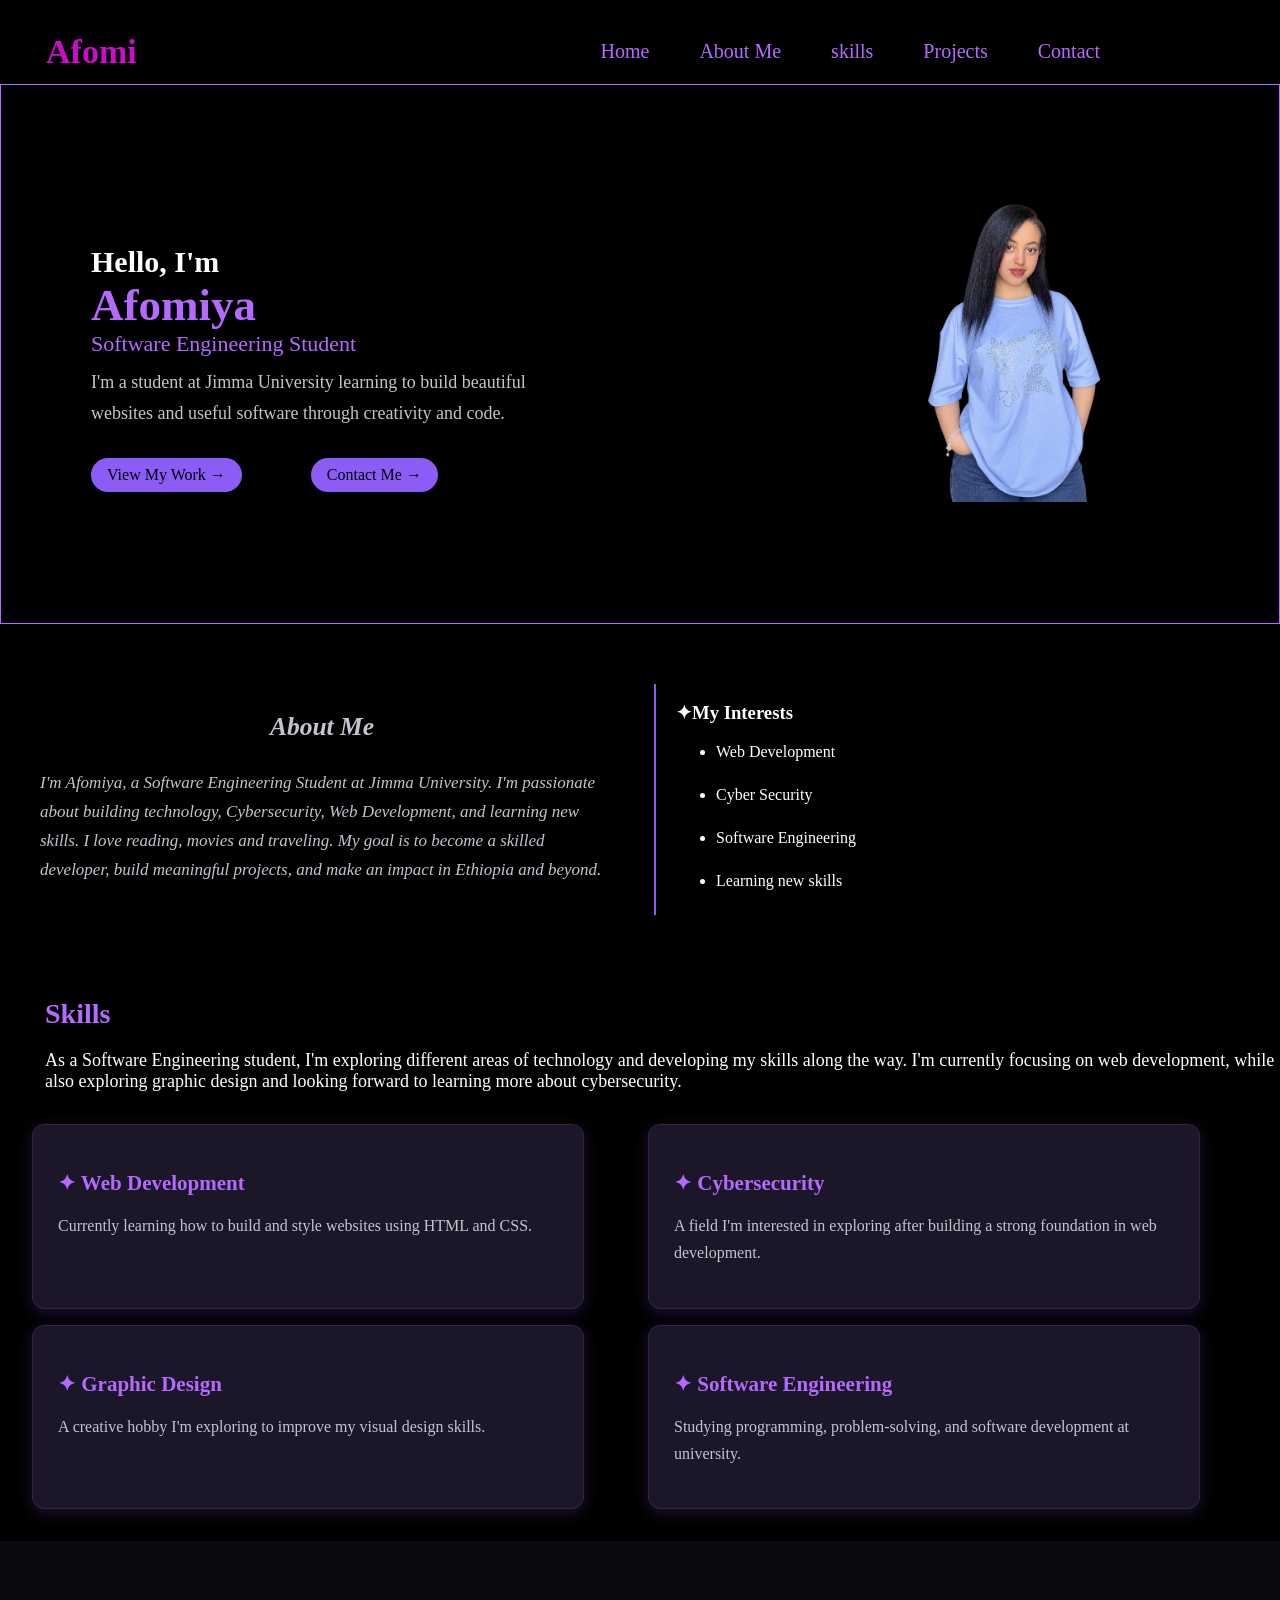
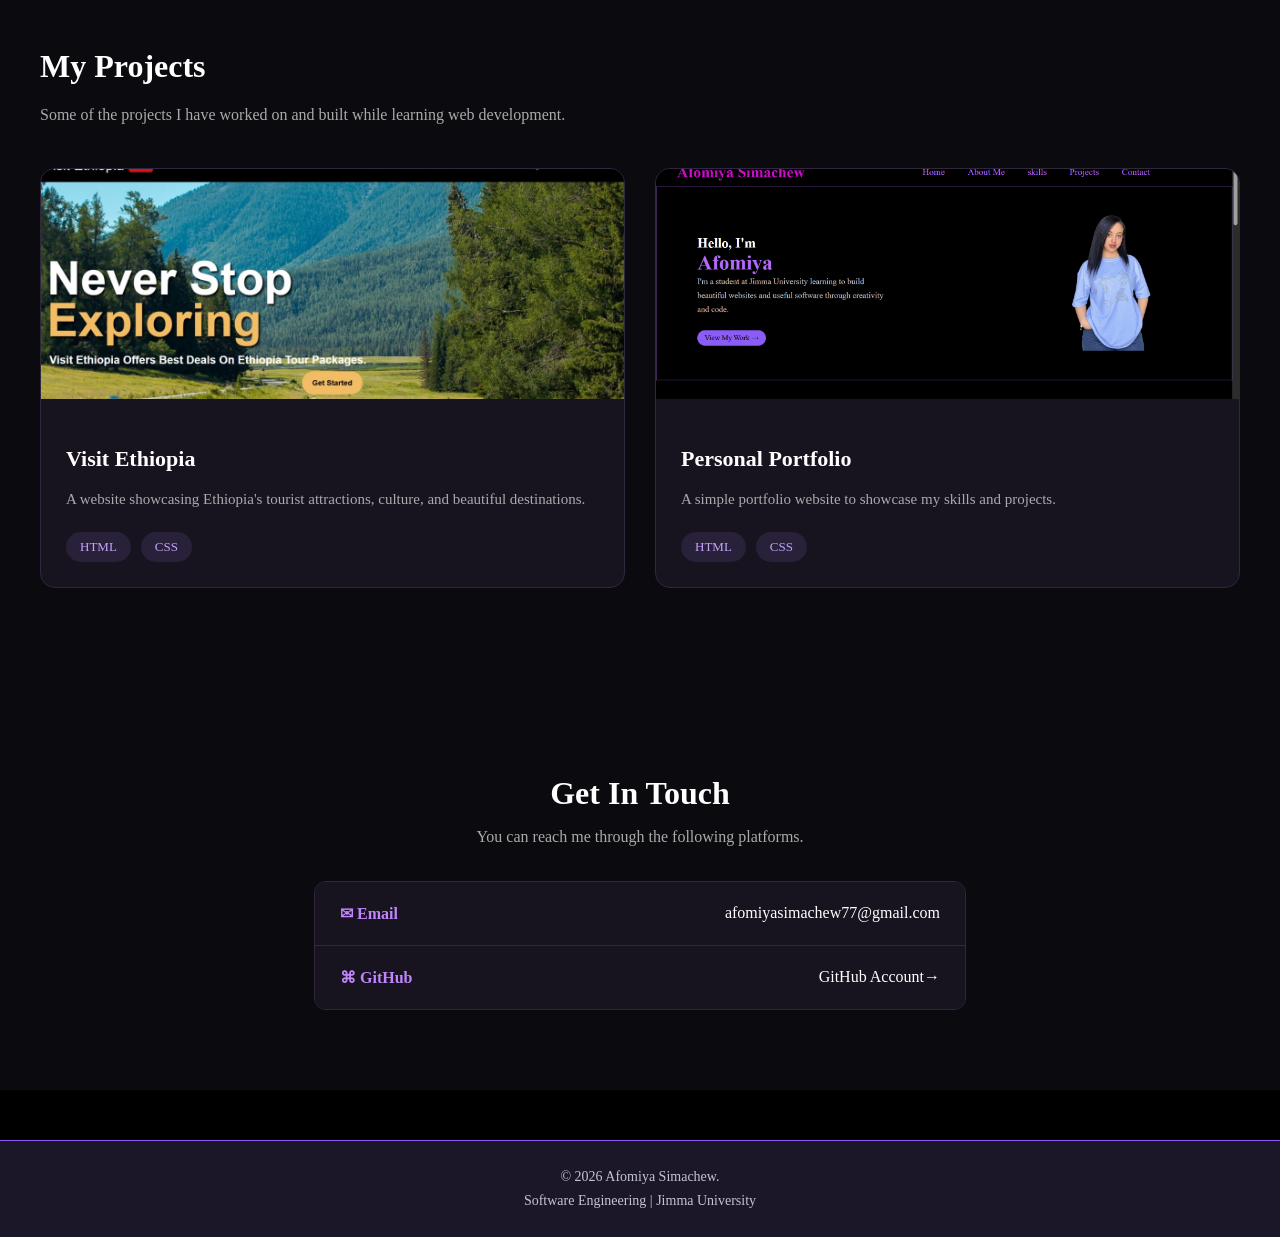
<file: index.html>
<!DOCTYPE html>
<html lang="en">
  <head>
    <title>My Portfolio</title>
    
    <link rel="stylesheet" href="style.css">

  </head>
  <body>
<div class="header">
      <h1>
        Afomi
    </h1>
      <ul>
        <li><a href="#Home">Home</a></li>
        <li><a href="#about">About Me</a></li>
        <li><a href="#skills">skills</a></li>
        <li><a href="#projects">Projects</a></li>
        <li><a href="#contact">Contact</a></li>
      </ul>
    </div>
</header>
    <div class="hero" id="Home">
      <div class="hero-text">
      <p class="subtitle"> Hello, I'm</p>
      <h2>Afomiya</h2>
       <p class="edit">Software Engineering Student</p> 
      <p class="intro">I'm a student at Jimma University learning to build beautiful websites and useful software through creativity and code.</p>
      <a href="#projects">View My Work &#8594;</a>
      <a href="#contact">Contact Me &#8594;</a>
      </div>
      <div class="hero-image">
        <img src="../images/afomiya.jpg" alt="Afomiya's profile picture">
      </div>
    </div>

    <div class="about" id="about">
      <div class="about-info">
      <h2>About Me</h2>
      <p>I'm Afomiya, a Software Engineering Student at Jimma University. I'm passionate about building technology, Cybersecurity, Web Development, and learning new skills. I love reading, movies and traveling. My goal is to become a skilled developer, build meaningful projects, and make an impact in Ethiopia and beyond.</p>
      </div>
      <div class="interests">
      <h3><span class="star">✦</span>My Interests</h3>
      <ul >
        <li>Web Development</li>
        <li>Cyber Security</li>
        <li>Software Engineering</li>
        <li>Learning new skills</li>
      </ul>
    </div>
    </div>
    <div class="skills" id="skills">
      <h2>Skills </h2>
      <p class="skills-intro">
        As a Software Engineering student, I'm exploring different areas
    of technology and developing my skills along the way. I'm currently
    focusing on web development, while also exploring graphic design
    and looking forward to learning more about cybersecurity.
      </p>
    </div>
     <div class="skill-container">
      <div class="skill-card">
    <h3>✦ Web Development</h3>
    <p>Currently learning how to build and style websites using HTML and CSS.</p>
</div>

<div class="skill-card">
    <h3>✦ Cybersecurity</h3>
    <p>A field I'm interested in exploring after building a strong foundation in web development.</p>
</div>

<div class="skill-card">
    <h3>✦ Graphic Design</h3>
    <p>A creative hobby I'm exploring to improve my visual design skills.</p>
</div>

<div class="skill-card">
    <h3>✦ Software Engineering</h3>
    <p>Studying programming, problem-solving, and software development at university.</p>
</div>
</div>
<section id="projects" class="projects-section">

    <div class="projects-header">
        <h2>My Projects</h2>
        <p>Some of the projects I have worked on and built while learning web development.</p>
    </div>

    <div class="projects-container">

        <div class="project-card">
            <div class="project-image">
                <img src="../images/visit.jpg" alt="Visit Ethiopia Website">
            </div>

            <div class="project-info">
                <h3>Visit Ethiopia</h3>
                <p>A website showcasing Ethiopia's tourist attractions, culture, and beautiful destinations.</p>

                <div class="project-tech">
                    <span>HTML</span>
                    <span>CSS</span>
                </div>
            </div>
        </div>

        <div class="project-card">
            <div class="project-image">
                <img src="/images/Screenshot 2026-11-04 225033.png" alt="Login Page">
            </div>

            <div class="project-info">
                <h3>Personal Portfolio</h3>
                <p>A simple portfolio website to showcase my skills and projects.</p>

                <div class="project-tech">
                    <span>HTML</span>
                    <span>CSS</span>
                </div>
            </div>
        </div>
    </div>
</section>
    
<section id="contact" class="contact-section">

    <h2>Get In Touch</h2>
    <p class="contact-description">
        You can reach me through the following platforms.
    </p>

    <div class="contact-table">

        <div class="contact-row">
            <span class="contact-label">✉ Email</span>
            <a href="mailto:afomiyasimachew77@gmail.com">
                afomiyasimachew77@gmail.com
            </a>
        </div>

        <div class="contact-row">
            <span class="contact-label">⌘ GitHub</span>
            <a href="https://github.com/afomiyasimachew77-lgtm"target="_blank">
                GitHub Account→
            </a>
        </div>

    </div>

</section>
    <footer class="footer">
    <p>© 2026 Afomiya Simachew.</p>
    <p>Software Engineering | Jimma University</p>
</footer>
    </body>
</html>
</file>
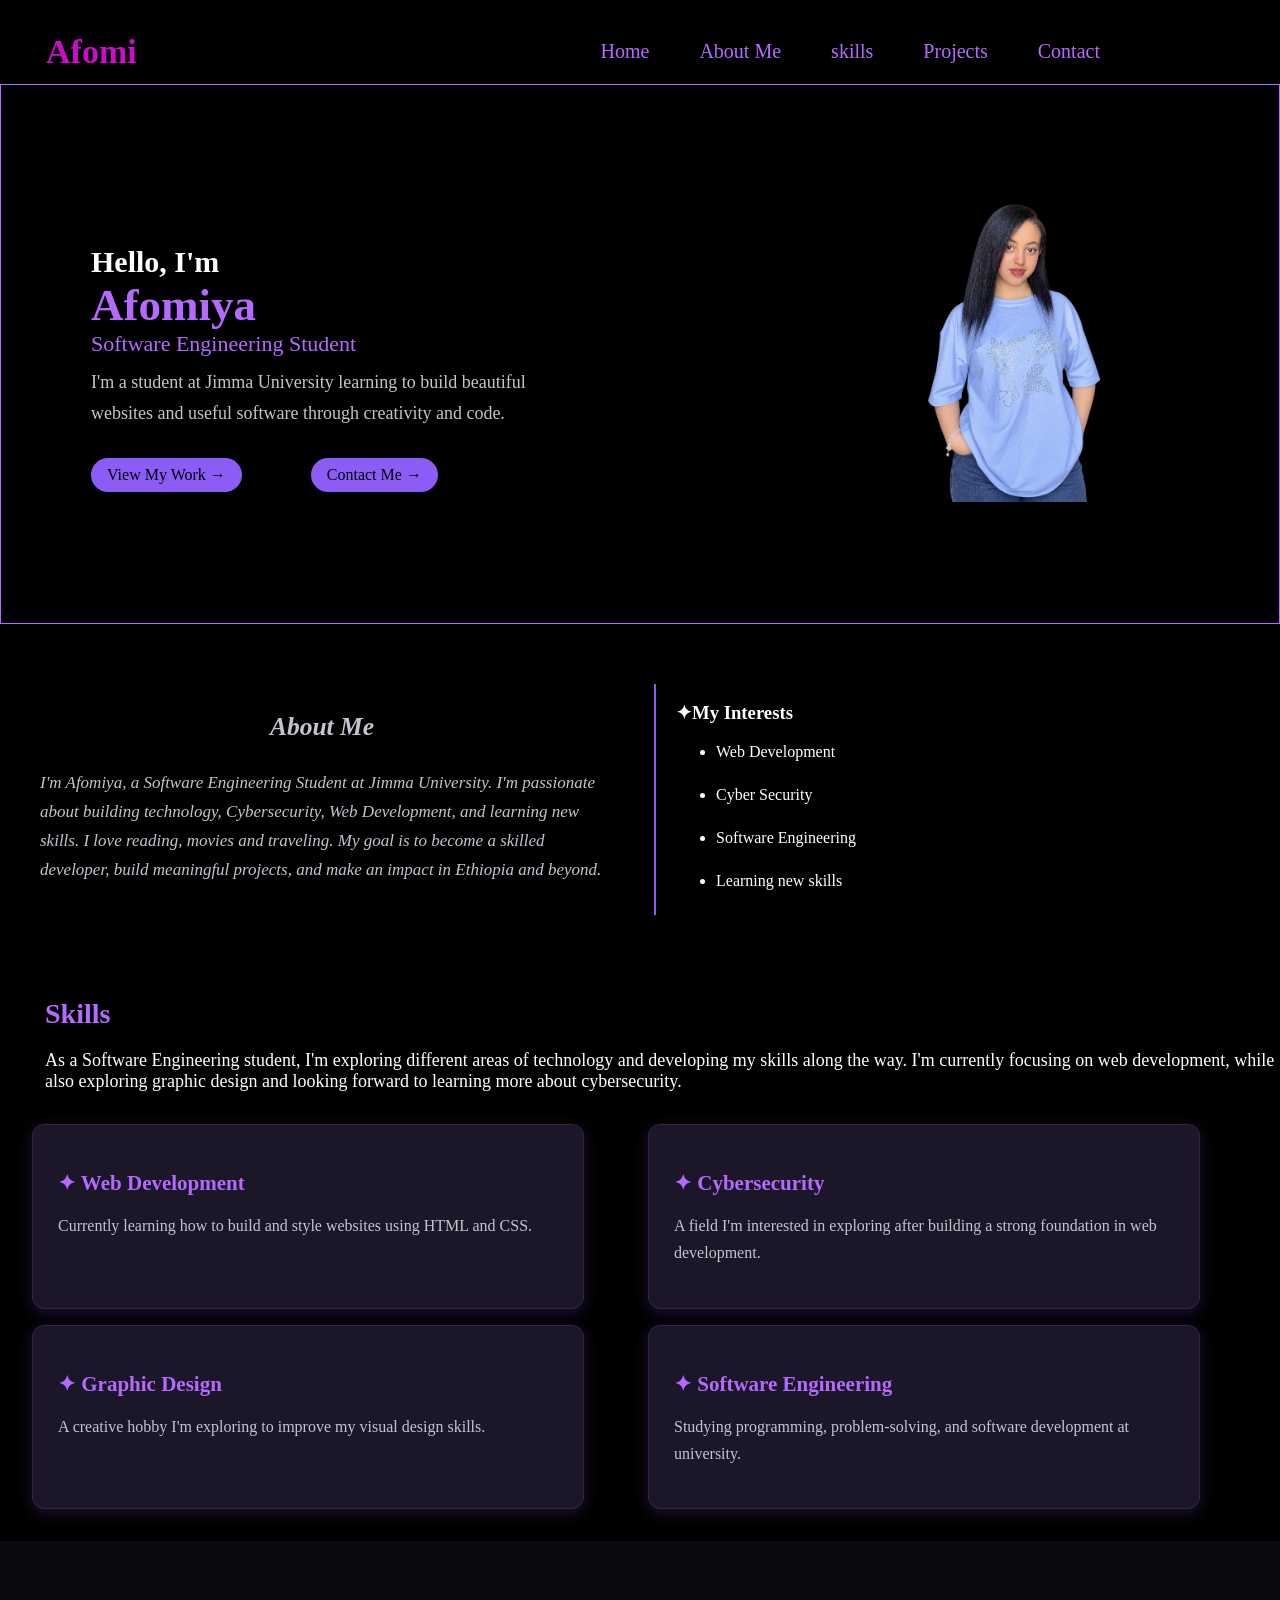
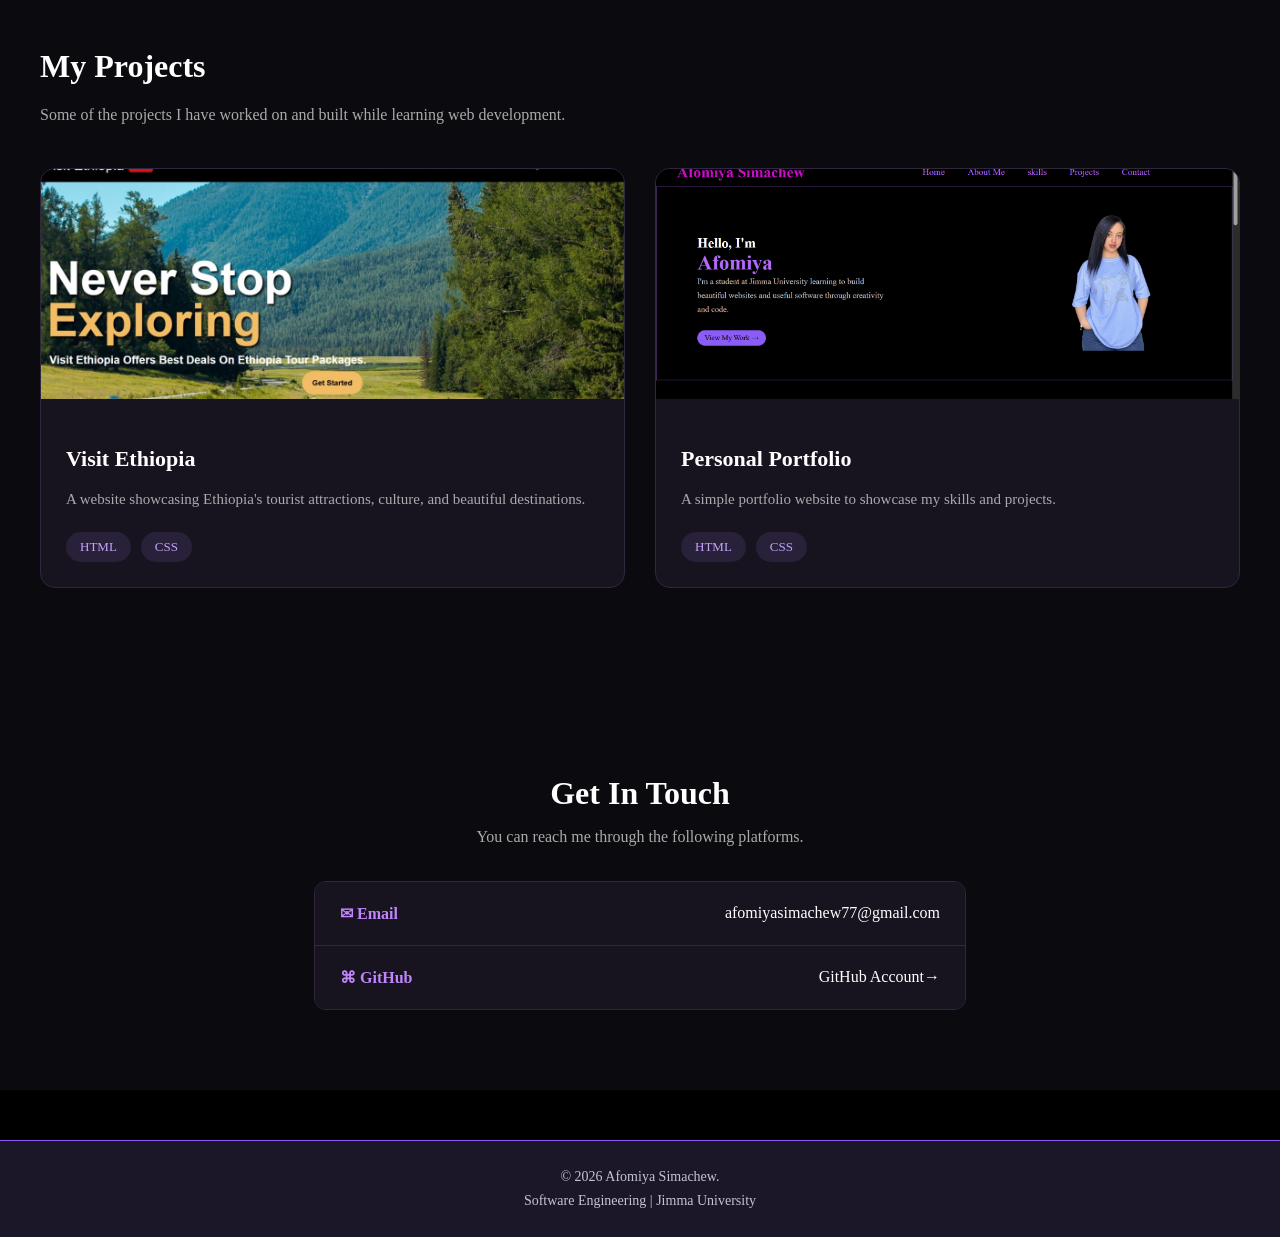
<file: html/index.html>
<!DOCTYPE html>
<html lang="en">
  <head>
    <title>My Portfolio</title>
    <!-- <link rel="stylesheet" href="../css/home.css">
    <link rel="stylesheet" href="../css/about.css">
    <link rel="stylesheet" href="../css/contact.css">
    <link rel="stylesheet" href="../css/footer.css">
    <link rel="stylesheet" href="../css/skill.css">
    <link rel="stylesheet" href="../css/projects.css"> -->
    <link rel="stylesheet" href="../portifolion .css">

  </head>
  <body>
<div class="header">
      <h1>
        Afomi
    </h1>
      <ul>
        <li><a href="#Home">Home</a></li>
        <li><a href="#about">About Me</a></li>
        <li><a href="#skills">skills</a></li>
        <li><a href="#projects">Projects</a></li>
        <li><a href="#contact">Contact</a></li>
      </ul>
    </div>
</header>
    <div class="hero" id="Home">
      <div class="hero-text">
      <p class="subtitle"> Hello, I'm</p>
      <h2>Afomiya</h2>
       <p class="edit">Software Engineering Student</p> 
      <p class="intro">I'm a student at Jimma University learning to build beautiful websites and useful software through creativity and code.</p>
      <a href="#projects">View My Work &#8594;</a>
      <a href="#contact">Contact Me &#8594;</a>
      </div>
      <div class="hero-image">
        <img src="../images/afomiya.jpg" alt="Afomiya's profile picture">
      </div>
    </div>

    <div class="about" id="about">
      <div class="about-info">
      <h2>About Me</h2>
      <p>I'm Afomiya, a Software Engineering Student at Jimma University. I'm passionate about building technology, Cybersecurity, Web Development, and learning new skills. I love reading, movies and traveling. My goal is to become a skilled developer, build meaningful projects, and make an impact in Ethiopia and beyond.</p>
      </div>
      <div class="interests">
      <h3><span class="star">✦</span>My Interests</h3>
      <ul >
        <li>Web Development</li>
        <li>Cyber Security</li>
        <li>Software Engineering</li>
        <li>Learning new skills</li>
      </ul>
    </div>
    </div>
    <div class="skills" id="skills">
      <h2>Skills </h2>
      <p class="skills-intro">
        As a Software Engineering student, I'm exploring different areas
    of technology and developing my skills along the way. I'm currently
    focusing on web development, while also exploring graphic design
    and looking forward to learning more about cybersecurity.
      </p>
    </div>
     <div class="skill-container">
      <div class="skill-card">
    <h3>✦ Web Development</h3>
    <p>Currently learning how to build and style websites using HTML and CSS.</p>
</div>

<div class="skill-card">
    <h3>✦ Cybersecurity</h3>
    <p>A field I'm interested in exploring after building a strong foundation in web development.</p>
</div>

<div class="skill-card">
    <h3>✦ Graphic Design</h3>
    <p>A creative hobby I'm exploring to improve my visual design skills.</p>
</div>

<div class="skill-card">
    <h3>✦ Software Engineering</h3>
    <p>Studying programming, problem-solving, and software development at university.</p>
</div>
</div>
<section id="projects" class="projects-section">

    <div class="projects-header">
        <h2>My Projects</h2>
        <p>Some of the projects I have worked on and built while learning web development.</p>
    </div>

    <div class="projects-container">

        <div class="project-card">
            <div class="project-image">
                <img src="../images/visit.jpg" alt="Visit Ethiopia Website">
            </div>

            <div class="project-info">
                <h3>Visit Ethiopia</h3>
                <p>A website showcasing Ethiopia's tourist attractions, culture, and beautiful destinations.</p>

                <div class="project-tech">
                    <span>HTML</span>
                    <span>CSS</span>
                </div>
            </div>
        </div>

        <div class="project-card">
            <div class="project-image">
                <img src="/images/Screenshot 2026-11-04 225033.png" alt="Login Page">
            </div>

            <div class="project-info">
                <h3>Personal Portfolio</h3>
                <p>A simple portfolio website to showcase my skills and projects.</p>

                <div class="project-tech">
                    <span>HTML</span>
                    <span>CSS</span>
                </div>
            </div>
        </div>
    </div>
</section>
    
<section id="contact" class="contact-section">

    <h2>Get In Touch</h2>
    <p class="contact-description">
        You can reach me through the following platforms.
    </p>

    <div class="contact-table">

        <div class="contact-row">
            <span class="contact-label">✉ Email</span>
            <a href="mailto:afomiyasimachew77@gmail.com">
                afomiyasimachew77@gmail.com
            </a>
        </div>

        <div class="contact-row">
            <span class="contact-label">⌘ GitHub</span>
            <a href="https://github.com/afomiyasimachew77-lgtm"target="_blank">
                GitHub Account→
            </a>
        </div>

    </div>

</section>
    <footer class="footer">
    <p>© 2026 Afomiya Simachew.</p>
    <p>Software Engineering | Jimma University</p>
</footer>
    </body>
</html>
</file>
<file: style.css>
@media (max-width: 768px) {

    .header {
        flex-direction: column;
        gap: 15px;
    }

    .header ul {
        margin-right: 0;
        padding: 0;
        gap: 15px;
        flex-wrap: wrap;
        justify-content: center;
    }

    .header a {
        font-size: 15px;
    }

    .hero {
        flex-direction: column-reverse;
        text-align: center;
        padding: 40px 20px;
    }

    .hero-image {
        width: 200px;
    }

    .hero-image img {
        height: 200px;
    }

    .hero-text {
        width: 100%;
    }

    .about {
        flex-direction: column;
        gap: 20px;
    }

    .interests {
        width: 100%;
        border-left: none;
        border-top: 2px solid #8b5cf6;
    }

    .projects {
        padding: 30px 20px;
    }

    .project-card {
        max-width: 100%;
    }
}
body {
  background-color: black;
  color: white;
  margin:0;
}

.header {
    display:flex;
     justify-content: space-between; 
    align-items: center;
    font-size: 17px;
    color:rgba(233, 12, 233, 0.879);
    padding: 10px 30px;
    margin-left: 16px;
  }

  .header ul {
    display:flex;
    list-style: none;
    gap: 50px;
    margin-right: 150px;
    }
  .header a {
    text-decoration: none;
    color:#b56aff;
    transition: color 0.3s ease;
    font-size: 20px;
    
  }
.header a:hover {
    color: #e0b3ff;
  }
  .hero {
    padding: 60px 40px;
    min-height: 60vh;
    gap: 15px;
    align-items: center;
    justify-content: flex-start;
    display: flex;
    box-sizing: border-box;
    border: 1px solid #b56aff;
    margin-top: -20px;
  }
  .hero h2 {
    font-size: 45px;
    color:#b56aff;
    margin-bottom: 0;
    margin-top: 0;
  }
  .edit {
    font-size: 22px;
    color:#b56aff;
    margin-top: 0;
    margin-bottom:10px;
  }
  .subtitle {
    font-size: 30px;
    font-weight: bold;
    margin-bottom: 0;
  }
  .hero a {
    text-decoration: none;
    color: black;
    background-color: #8b5cf6;
    padding: 8px 16px;
    border-radius: 18px;
    display:inline-block;
    margin-right: 65px;
  }
  .hero a:hover {
    background-color: #a78bfa;
    transition: background-color 0.3s ease;
  }
  .hero-image {
  width: 280px;
  flex-shrink: 0;
  margin-right: 60px;
}
 .hero-image img {
     
     height: 300px;
     object-fit: cover;
     object-position: top;
    border-radius: 15px;  
 }
 .hero-text {
  flex: 1;
  max-width: 100%;
  margin-left: 50px;
  margin-right: 350px;
  
 }
  .intro {
    font-size: 18px;
    line-height: 1.7;
    margin-bottom: 30px;
    color: #c4c4d0;
    max-width: 550px;
    margin-top: 0;
  }
  .about {
    display: flex;
    justify-content: space-between;
    align-items: flex-start;
    padding: 60px 40px;
    gap: 50px;
  }
  .about-info {
    max-width: 600px;
    line-height: 1.7;
    flex: 1;
    color: #c4c4d0;
    font-size: 17px;
    font-style: italic;

  }
  .about-info h2 {
    text-align: center;
  }
  .interests {
    flex: 1;
    border-left: 2px solid #8b5cf6;
    padding-left: 20px;
   
  }
  .interests li{
    margin-bottom: 25px;
  }
  .skill-container{
    display: grid;
    grid-template-columns: repeat(auto-fit,minmax(max(200px,40%), 1fr));
    gap:1rem;
    margin:2rem;
  }

  .skill-card {
    background-color:#1c1728;
    padding: 25px;
    border-radius: 12px;
    max-width: 500px;
   
    box-shadow: 0 4px 15px rgba(139, 92, 246, 0.2);
    transition: all 0.3s ease;
    cursor: pointer;
    border: 1px solid #35234d;
    gap: 1.5rem;
  }
  .skill-card h3 {
    font-size: 21px;
    margin-bottom: 12px;
    color: #b56aff;
  }
  .skill-card:hover {
    box-shadow: 0 8px 20px rgba(139, 92, 246, 0.4);
    transform: translateY(-5px);
  }
  .skill-card p {
    color: #c4c4d0;
    line-height: 1.7;
 }

.skill-status {
    display: inline-block;
    color: #b56aff;
    background-color: #302044;
    padding: 5px 12px;
    border-radius: 20px;
    font-size: 13px;
    margin-top: 10px;
  }
.skill-status.progress {
    color: #d6b8ff;
  }
.tech {
    font-size: 14px;
    margin-top: 15px;
  }
  #skills  {
      margin-left: 15px;
  }
  #skills h2 {
      color: #b56aff;
      font-size: 28px;
      margin-bottom: 20px;
      margin-left: 30px;
  }
  #skills p {
      font-size: 18px;
      margin-bottom: 30px;
      margin-left: 30px;
  }
  .projects-section {
    padding: 80px 40px;
    background-color: #0b0b0f;
}
.projects-header {
    margin-bottom: 40px;
    max-width: 650px;
}
.projects-header h2 {
    font-size: 32px;
    color: white;
    margin-bottom: 15px;
}
.projects-header p {
    color: #aaa;
    font-size: 16px;
    line-height: 1.7;
}
.projects-container {
    display: grid;
    grid-template-columns: repeat(2, 1fr);
    gap: 30px;
}
.project-card {
    background-color: #17141f;
    border: 1px solid #30263e;
    border-radius: 15px;
    overflow: hidden;
    transition: 0.3s ease;
}
.project-card:hover {
    transform: translateY(-8px);
    border-color: #ffb6d9;
    box-shadow: 0 8px 25px rgba(255, 182, 217, 0.15);
}
.project-image {
    width: 100%;
    height: 230px;
    overflow: hidden;
    background-color: #211a2c;
}
.project-image img {
    width: 100%;
    height: 100%;
    object-fit: cover;
}
.project-info {
    padding: 25px;
}
.project-info h3 {
    color: white;
    font-size: 22px;
    margin-bottom: 12px;
}
.project-info p {
    color: #aaa;
    font-size: 15px;
    line-height: 1.7;
    margin-bottom: 20px;
}
.project-tech {
    display: flex;
    gap: 10px;
    flex-wrap: wrap;
}
.project-tech span {
    color: #c4a5ff;
    background-color: #292039;
    padding: 7px 14px;
    border-radius: 20px;
    font-size: 13px;
}
@media (max-width: 768px) {
    .projects-container {
        grid-template-columns: 1fr;
    }
    .projects-section {
        padding: 60px 20px;
    }
}
.contact-section {
    padding: 80px 40px;
    background-color: #0b0b0f;
    text-align: center;
}

.contact-section h2 {
    color: white;
    font-size: 32px;
    margin-bottom: 12px;
}

.contact-description {
    color: #aaa;
    margin-bottom: 35px;
}

/* Contact Table */
.contact-table {
    max-width: 650px;
    margin: auto;
    border: 1px solid #30263e;
    border-radius: 12px;
    overflow: hidden;
}

.contact-row {
    display: flex;
    justify-content: space-between;
    align-items: center;
    padding: 22px 25px;
    background-color: #17141f;
    border-bottom: 1px solid #30263e;
    transition: 0.3s;
}

.contact-row:last-child {
    border-bottom: none;
}

.contact-row:hover {
    background-color: #292039;
}

.contact-label {
    color: #c084fc;
    font-weight: bold;
}

.contact-row a {
    color: white;
    text-decoration: none;
    transition: 0.3s;
}

.contact-row a:hover {
    color: #ffb6d9;
}

@media (max-width: 600px) {
    .contact-row {
        flex-direction: column;
        gap: 12px;
        align-items: flex-start;
    }
}
.footer {
    background-color: #1c1728;
    text-align: center;
    padding: 20px;
    margin-top: 50px;
    border-top: 1px solid #8b5cf6;
}

.footer p {
    color: #c4c4d0;
    font-size: 14px;
    margin: 8px;
}
</file>
<file: portifolion .css>
@media (max-width: 768px) {

    .header {
        flex-direction: column;
        gap: 15px;
    }

    .header ul {
        margin-right: 0;
        padding: 0;
        gap: 15px;
        flex-wrap: wrap;
        justify-content: center;
    }

    .header a {
        font-size: 15px;
    }

    .hero {
        flex-direction: column-reverse;
        text-align: center;
        padding: 40px 20px;
    }

    .hero-image {
        width: 200px;
    }

    .hero-image img {
        height: 200px;
    }

    .hero-text {
        width: 100%;
    }

    .about {
        flex-direction: column;
        gap: 20px;
    }

    .interests {
        width: 100%;
        border-left: none;
        border-top: 2px solid #8b5cf6;
    }

    .projects {
        padding: 30px 20px;
    }

    .project-card {
        max-width: 100%;
    }
}
body {
  background-color: black;
  color: white;
  margin:0;
}

.header {
    display:flex;
     justify-content: space-between; 
    align-items: center;
    font-size: 17px;
    color:rgba(233, 12, 233, 0.879);
    padding: 10px 30px;
    margin-left: 16px;
  }

  .header ul {
    display:flex;
    list-style: none;
    gap: 50px;
    margin-right: 150px;
    }
  .header a {
    text-decoration: none;
    color:#b56aff;
    transition: color 0.3s ease;
    font-size: 20px;
    
  }
.header a:hover {
    color: #e0b3ff;
  }
  .hero {
    padding: 60px 40px;
    min-height: 60vh;
    gap: 15px;
    align-items: center;
    justify-content: flex-start;
    display: flex;
    box-sizing: border-box;
    border: 1px solid #b56aff;
    margin-top: -20px;
  }
  .hero h2 {
    font-size: 45px;
    color:#b56aff;
    margin-bottom: 0;
    margin-top: 0;
  }
  .edit {
    font-size: 22px;
    color:#b56aff;
    margin-top: 0;
    margin-bottom:10px;
  }
  .subtitle {
    font-size: 30px;
    font-weight: bold;
    margin-bottom: 0;
  }
  .hero a {
    text-decoration: none;
    color: black;
    background-color: #8b5cf6;
    padding: 8px 16px;
    border-radius: 18px;
    display:inline-block;
    margin-right: 65px;
  }
  .hero a:hover {
    background-color: #a78bfa;
    transition: background-color 0.3s ease;
  }
  .hero-image {
  width: 280px;
  flex-shrink: 0;
  margin-right: 60px;
}
 .hero-image img {
     
     height: 300px;
     object-fit: cover;
     object-position: top;
    border-radius: 15px;  
 }
 .hero-text {
  flex: 1;
  max-width: 100%;
  margin-left: 50px;
  margin-right: 350px;
  
 }
  .intro {
    font-size: 18px;
    line-height: 1.7;
    margin-bottom: 30px;
    color: #c4c4d0;
    max-width: 550px;
    margin-top: 0;
  }
  .about {
    display: flex;
    justify-content: space-between;
    align-items: flex-start;
    padding: 60px 40px;
    gap: 50px;
  }
  .about-info {
    max-width: 600px;
    line-height: 1.7;
    flex: 1;
    color: #c4c4d0;
    font-size: 17px;
    font-style: italic;

  }
  .about-info h2 {
    text-align: center;
  }
  .interests {
    flex: 1;
    border-left: 2px solid #8b5cf6;
    padding-left: 20px;
   
  }
  .interests li{
    margin-bottom: 25px;
  }
  .skill-container{
    display: grid;
    grid-template-columns: repeat(auto-fit,minmax(max(200px,40%), 1fr));
    gap:1rem;
    margin:2rem;
  }

  .skill-card {
    background-color:#1c1728;
    padding: 25px;
    border-radius: 12px;
    max-width: 500px;
   
    box-shadow: 0 4px 15px rgba(139, 92, 246, 0.2);
    transition: all 0.3s ease;
    cursor: pointer;
    border: 1px solid #35234d;
    gap: 1.5rem;
  }
  .skill-card h3 {
    font-size: 21px;
    margin-bottom: 12px;
    color: #b56aff;
  }
  .skill-card:hover {
    box-shadow: 0 8px 20px rgba(139, 92, 246, 0.4);
    transform: translateY(-5px);
  }
  .skill-card p {
    color: #c4c4d0;
    line-height: 1.7;
 }

.skill-status {
    display: inline-block;
    color: #b56aff;
    background-color: #302044;
    padding: 5px 12px;
    border-radius: 20px;
    font-size: 13px;
    margin-top: 10px;
  }
.skill-status.progress {
    color: #d6b8ff;
  }
.tech {
    font-size: 14px;
    margin-top: 15px;
  }
  #skills  {
      margin-left: 15px;
  }
  #skills h2 {
      color: #b56aff;
      font-size: 28px;
      margin-bottom: 20px;
      margin-left: 30px;
  }
  #skills p {
      font-size: 18px;
      margin-bottom: 30px;
      margin-left: 30px;
  }
  .projects-section {
    padding: 80px 40px;
    background-color: #0b0b0f;
}
.projects-header {
    margin-bottom: 40px;
    max-width: 650px;
}
.projects-header h2 {
    font-size: 32px;
    color: white;
    margin-bottom: 15px;
}
.projects-header p {
    color: #aaa;
    font-size: 16px;
    line-height: 1.7;
}
.projects-container {
    display: grid;
    grid-template-columns: repeat(2, 1fr);
    gap: 30px;
}
.project-card {
    background-color: #17141f;
    border: 1px solid #30263e;
    border-radius: 15px;
    overflow: hidden;
    transition: 0.3s ease;
}
.project-card:hover {
    transform: translateY(-8px);
    border-color: #ffb6d9;
    box-shadow: 0 8px 25px rgba(255, 182, 217, 0.15);
}
.project-image {
    width: 100%;
    height: 230px;
    overflow: hidden;
    background-color: #211a2c;
}
.project-image img {
    width: 100%;
    height: 100%;
    object-fit: cover;
}
.project-info {
    padding: 25px;
}
.project-info h3 {
    color: white;
    font-size: 22px;
    margin-bottom: 12px;
}
.project-info p {
    color: #aaa;
    font-size: 15px;
    line-height: 1.7;
    margin-bottom: 20px;
}
.project-tech {
    display: flex;
    gap: 10px;
    flex-wrap: wrap;
}
.project-tech span {
    color: #c4a5ff;
    background-color: #292039;
    padding: 7px 14px;
    border-radius: 20px;
    font-size: 13px;
}
@media (max-width: 768px) {
    .projects-container {
        grid-template-columns: 1fr;
    }
    .projects-section {
        padding: 60px 20px;
    }
}
.contact-section {
    padding: 80px 40px;
    background-color: #0b0b0f;
    text-align: center;
}

.contact-section h2 {
    color: white;
    font-size: 32px;
    margin-bottom: 12px;
}

.contact-description {
    color: #aaa;
    margin-bottom: 35px;
}

/* Contact Table */
.contact-table {
    max-width: 650px;
    margin: auto;
    border: 1px solid #30263e;
    border-radius: 12px;
    overflow: hidden;
}

.contact-row {
    display: flex;
    justify-content: space-between;
    align-items: center;
    padding: 22px 25px;
    background-color: #17141f;
    border-bottom: 1px solid #30263e;
    transition: 0.3s;
}

.contact-row:last-child {
    border-bottom: none;
}

.contact-row:hover {
    background-color: #292039;
}

.contact-label {
    color: #c084fc;
    font-weight: bold;
}

.contact-row a {
    color: white;
    text-decoration: none;
    transition: 0.3s;
}

.contact-row a:hover {
    color: #ffb6d9;
}

@media (max-width: 600px) {
    .contact-row {
        flex-direction: column;
        gap: 12px;
        align-items: flex-start;
    }
}
.footer {
    background-color: #1c1728;
    text-align: center;
    padding: 20px;
    margin-top: 50px;
    border-top: 1px solid #8b5cf6;
}

.footer p {
    color: #c4c4d0;
    font-size: 14px;
    margin: 8px;
}
</file>
